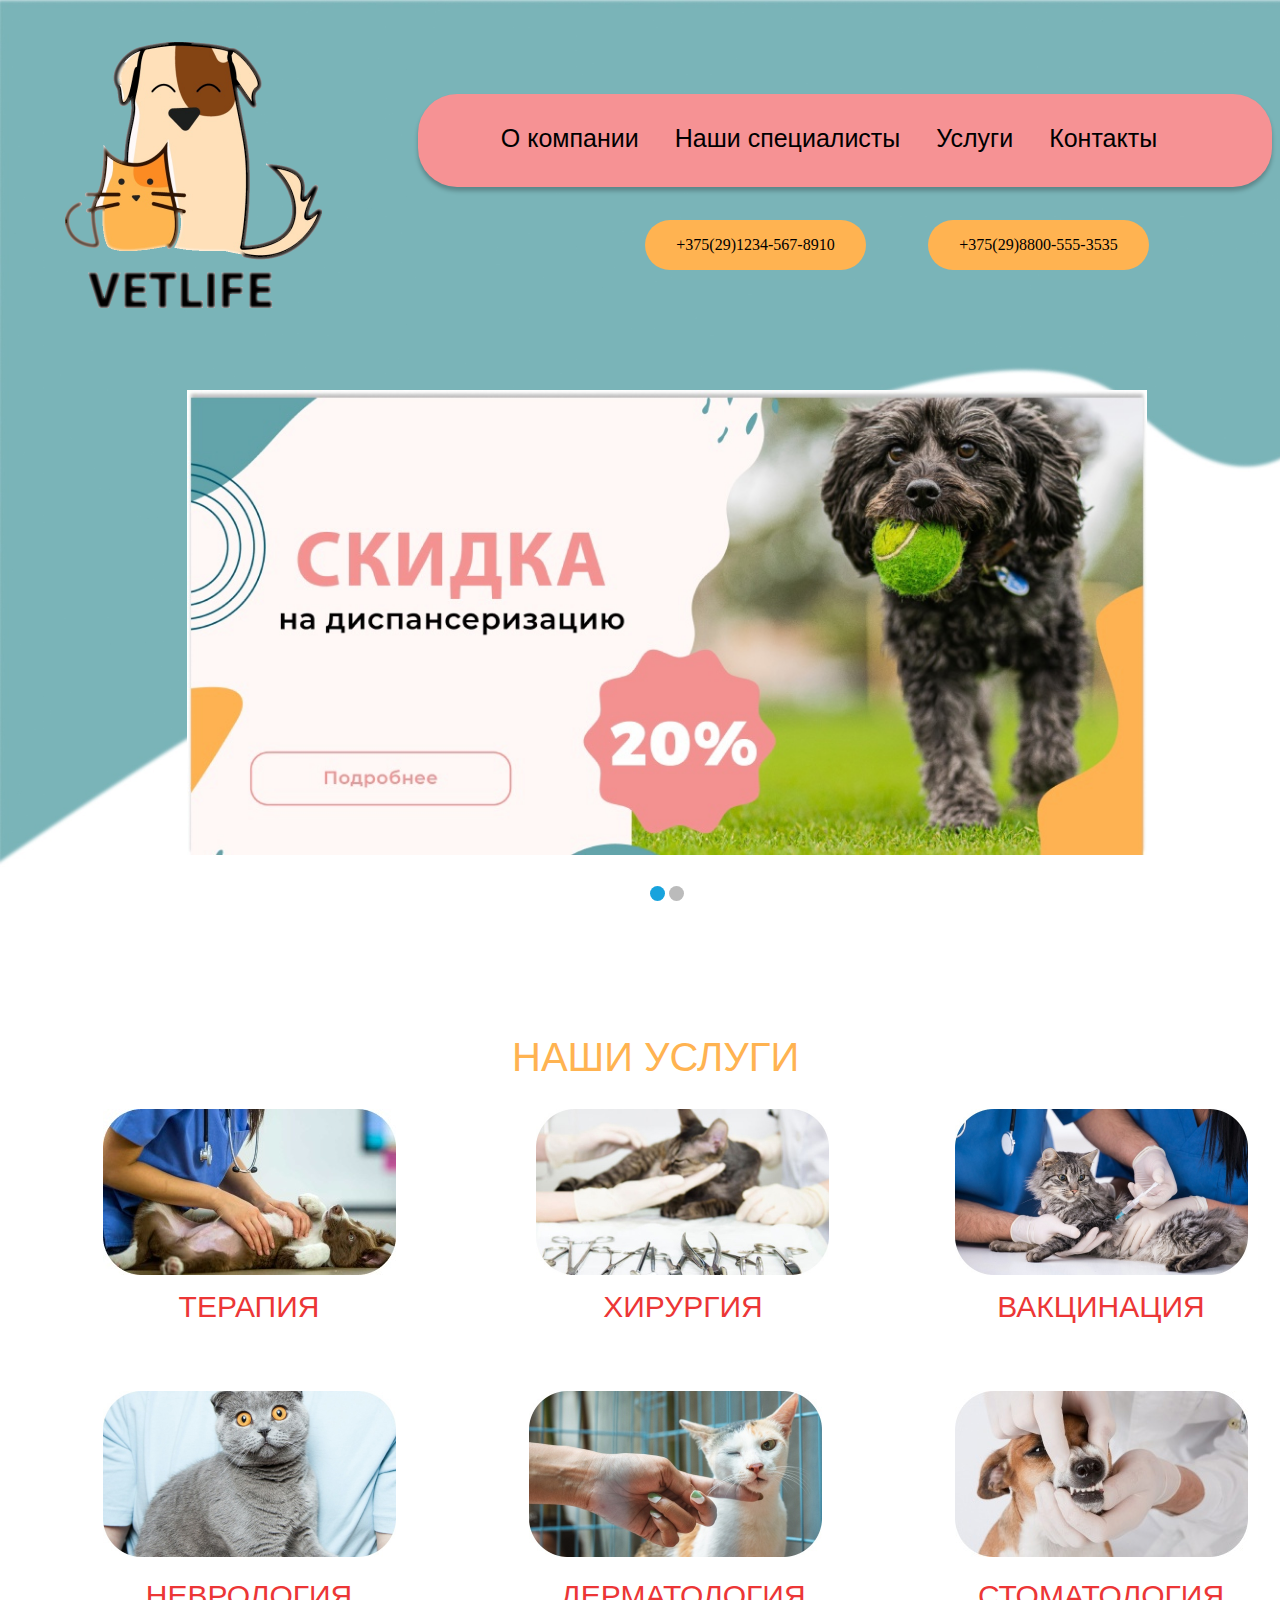
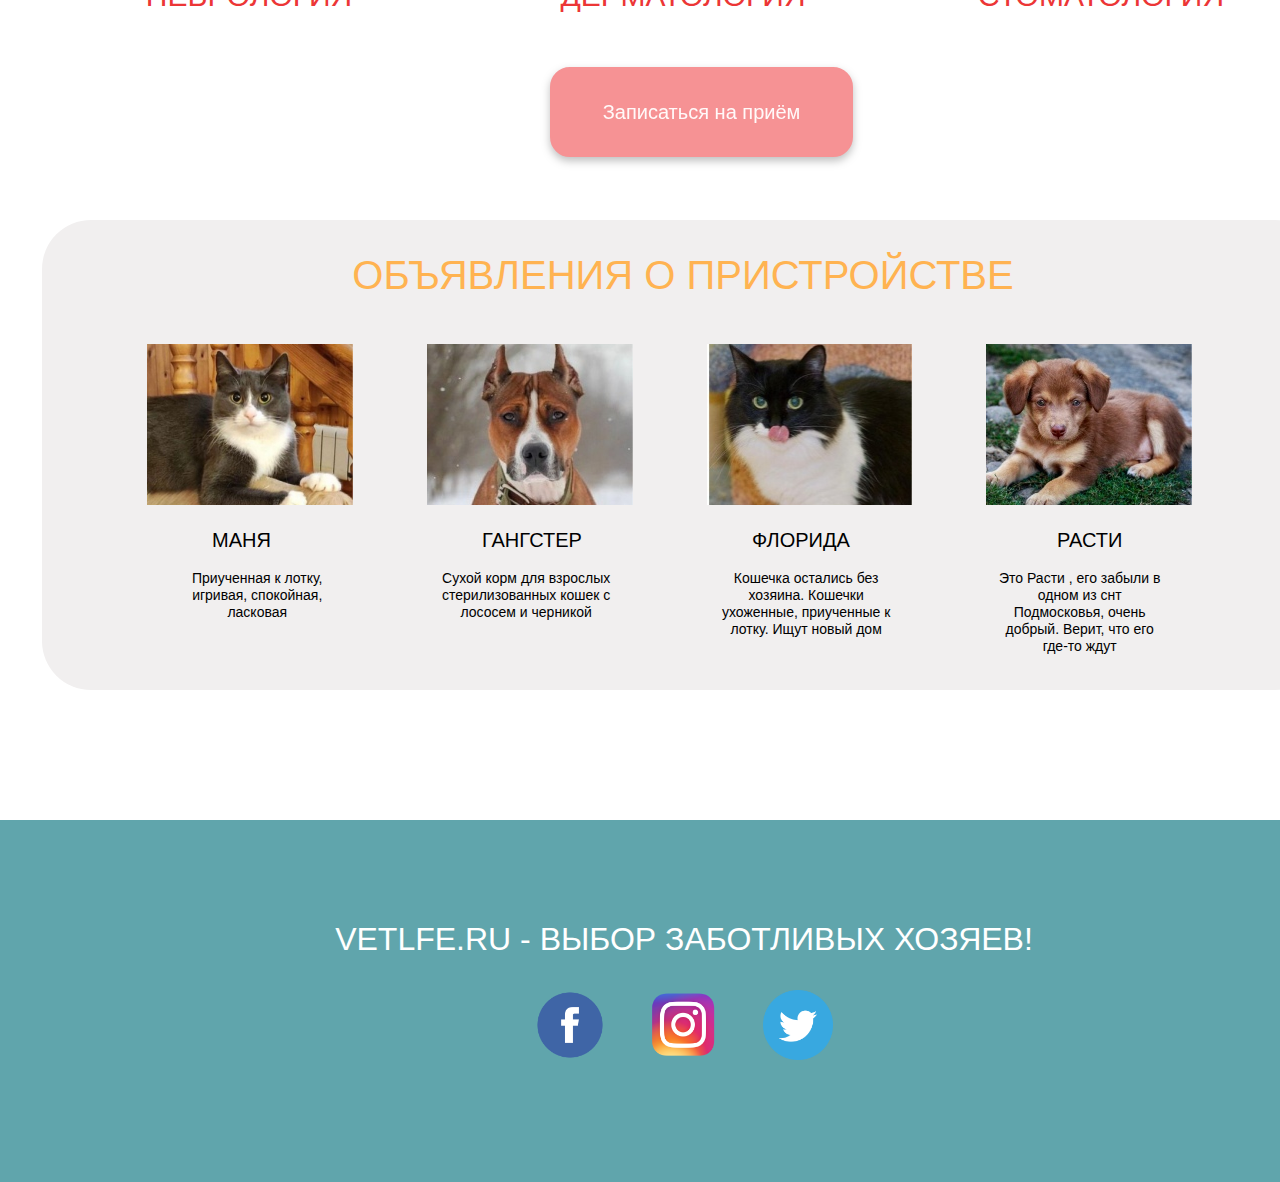
<file: index.html>
<!DOCTYPE html>
<HTML>
<head>
	<title>Test</title>
	<meta charset="utf-8">
<link rel="stylesheet" href="Style.css">
</head>
<body>
	<section class="main-part">
		<div class ="Oglav">
	       <img src="Photo/vid.jpg" class="color-vector">
				<img class="photo-dog" src="Photo/dog.png">
		<section class="novigation">
			<nav class="novigation-words">
		      	<a href="index2.html">О компании</a>
              	<a href="index3.html">Наши специалисты</a>
              	<a href="#">Услуги</a>
              	<a href="" target="_blank ">Контакты</a>
			</nav>
		</section>
<div class="telephone1"><p class="phone-text">+375(29)1234-567-8910</p></div>
<div class="telephone2"><p class="phone-text">+375(29)8800-555-3535</p></div>
	<div class="all">
		<input checked type="radio" name="respond" id="desktop">
			<article id="slider">
				<input checked type="radio" name="slider" id="switch1">
				<input type="radio" name="slider" id="switch2">
					<div id="slides">
						<div id="overflow" class="contaner">
							<div class="image">
								<article><img src="Photo/advert1.jpg" class="advert"></article>
								<article><img src="Photo/advert2.jpg" class="advert"></article>
							</div>
						</div>
					</div>
				<div id="controls">
				   <label for="switch1"></label>
				   <label for="switch2"></label>
				</div>
				<div id="active">
				   <label for="switch1"></label>
				   <label for="switch2"></label>
				</div>
			</article>
	</div>
		</div>
		<section class="Service">
			<div class="top-text"><p>НАШИ УСЛУГИ</p></div>
				<img src="Photo/pict1.jpg" class ="picture1">
					<div class="terapi"><p class="text">ТЕРАПИЯ</p></div>
				<img src="Photo/pict2.jpg" class ="picture2">
					<div class="surgery"><p class="text">ХИРУРГИЯ</p></div>
				<img src="Photo/pict3.jpg" class ="picture3">
					<div class="vacination"><p class="text">ВАКЦИНАЦИЯ</p></div>
				<img src="Photo/pict4.jpg" class ="picture4">
					<div class="nevrology"><p class="text">НЕВРОЛОГИЯ</p></div>
				<img src="Photo/pict5.jpg" class ="picture5">
					<div class="dermatology"><p class="text">ДЕРМАТОЛОГИЯ</p></div>
				<img src="Photo/pict6.jpg" class ="picture6">
					<div class="stomotology"><p class="text">СТОМАТОЛОГИЯ</p></div>
				<button class="RegistrOnTerapy">Записаться на приём</button>
		</section>
		<section class="ads">
			<p class="text-ads">ОБЪЯВЛЕНИЯ О ПРИСТРОЙСТВЕ</p>
			<div class ="image-ads">
			   <img src="Photo/ads1.jpg" class="adsphoto1">
			   <img src="Photo/ads2.jpg" class="adsphoto2">
			   <img src="Photo/ads3.jpg" class="adsphoto3">
			   <img src="Photo/ads4.jpg" class="adsphoto4">
			</div>
			<p class="name-animal1">МАНЯ</p>
			<p class="name-animal2">ГАНГСТЕР</p>
			<p class="name-animal3">ФЛОРИДА</p>
			<p class="name-animal4">РАСТИ</p>
			
			<p class="description1">Приученная к лотку,<br> игривая, спокойная,<br> ласковая</p>
			<p class="description2">Сухой корм для взрослых<br>стерилизованных кошек с<br> лососем и черникой</p>
			<p class="description3">Кошечка остались без<br> хозяина. Кошечки<br> ухоженные, приученные к<br> лотку. Ищут новый дом</p>
			<p class="description4">Это Расти , его забыли в<br> одном из снт<br> Подмосковья, очень<br> добрый. Верит, что его<br> где-то ждут</p>
		</section>
		<footer class="footer1">
		<p class="text-footer">vetlfe.ru - выбор заботливых хозяев!</p>
			<div class="Network">
			<img src= "Photo/facebook.png" class="netimg">
			<img src="Photo/inst.png" class="netimg">
			<img src="Photo/twitter.png" class="netimg">
			</div>
		</footer>
     </section>
</body>
	<script src="Code.js"></script>
</HTML>
</file>
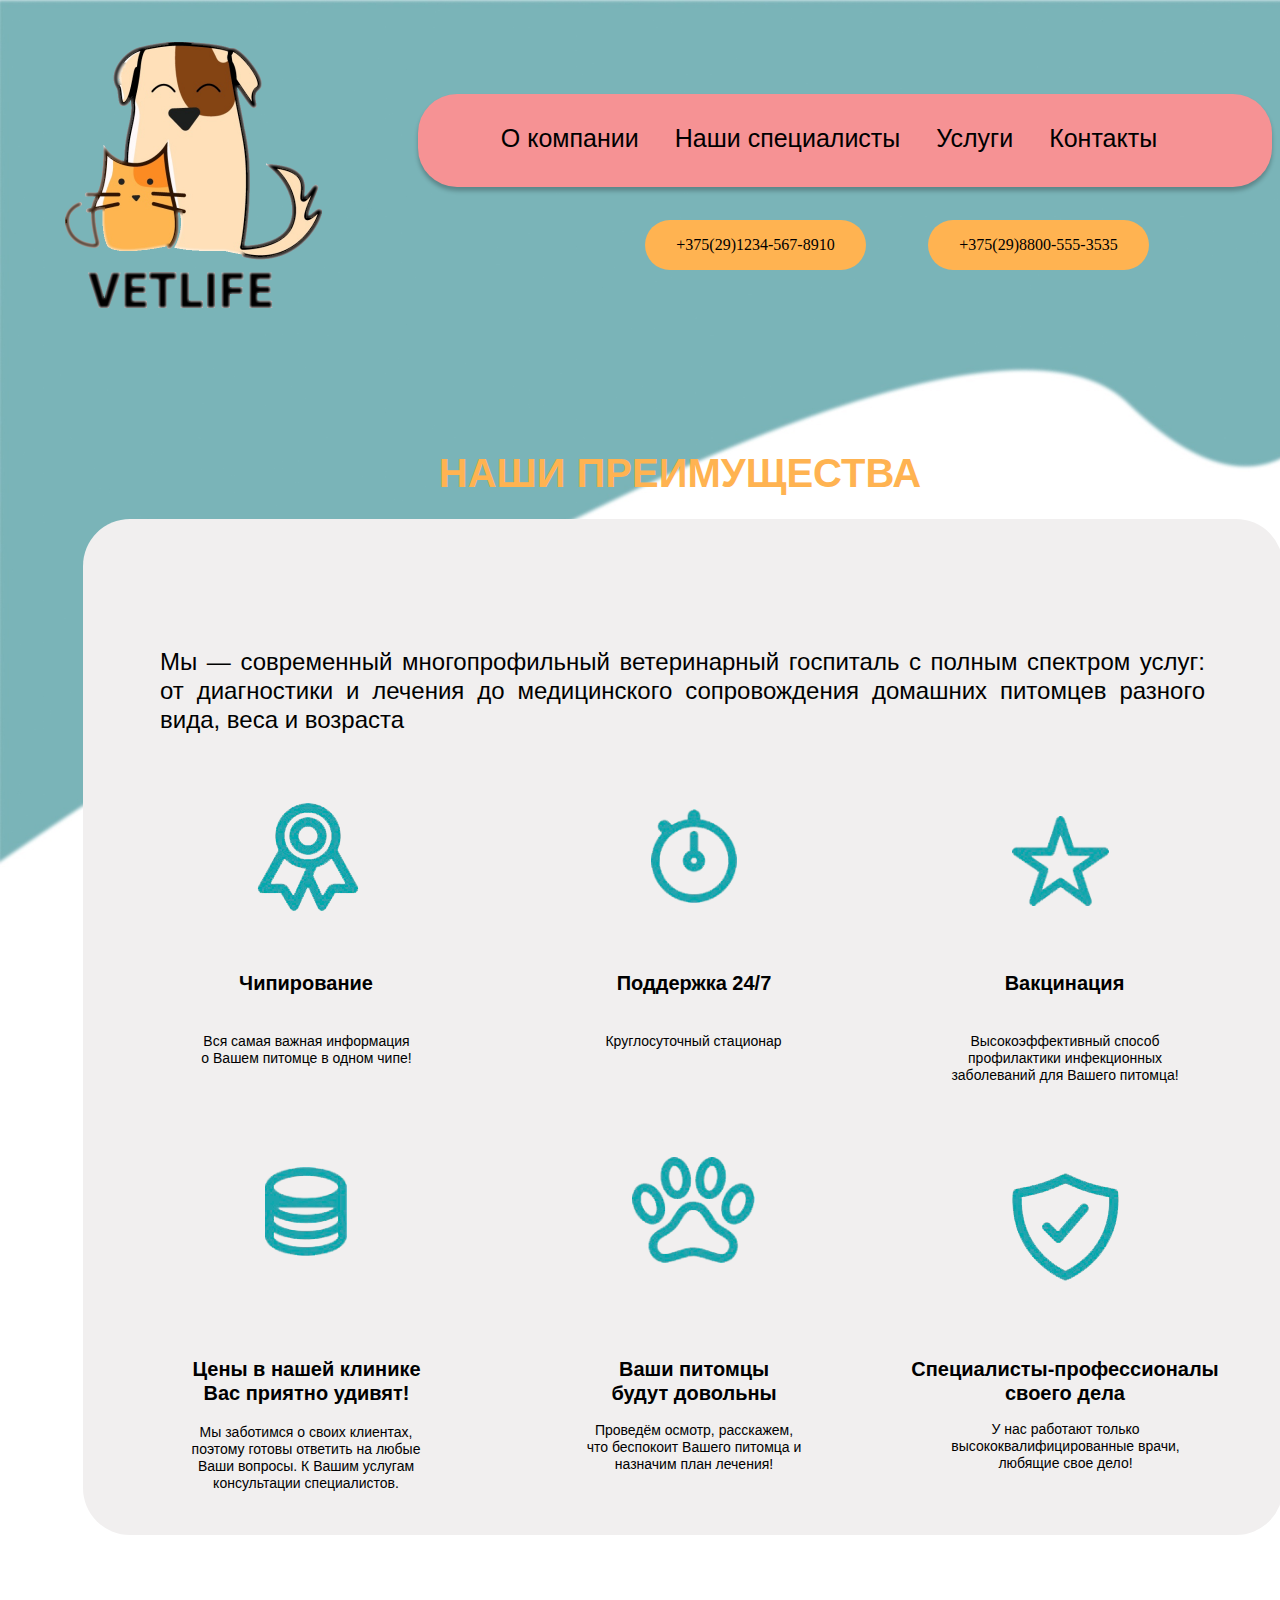
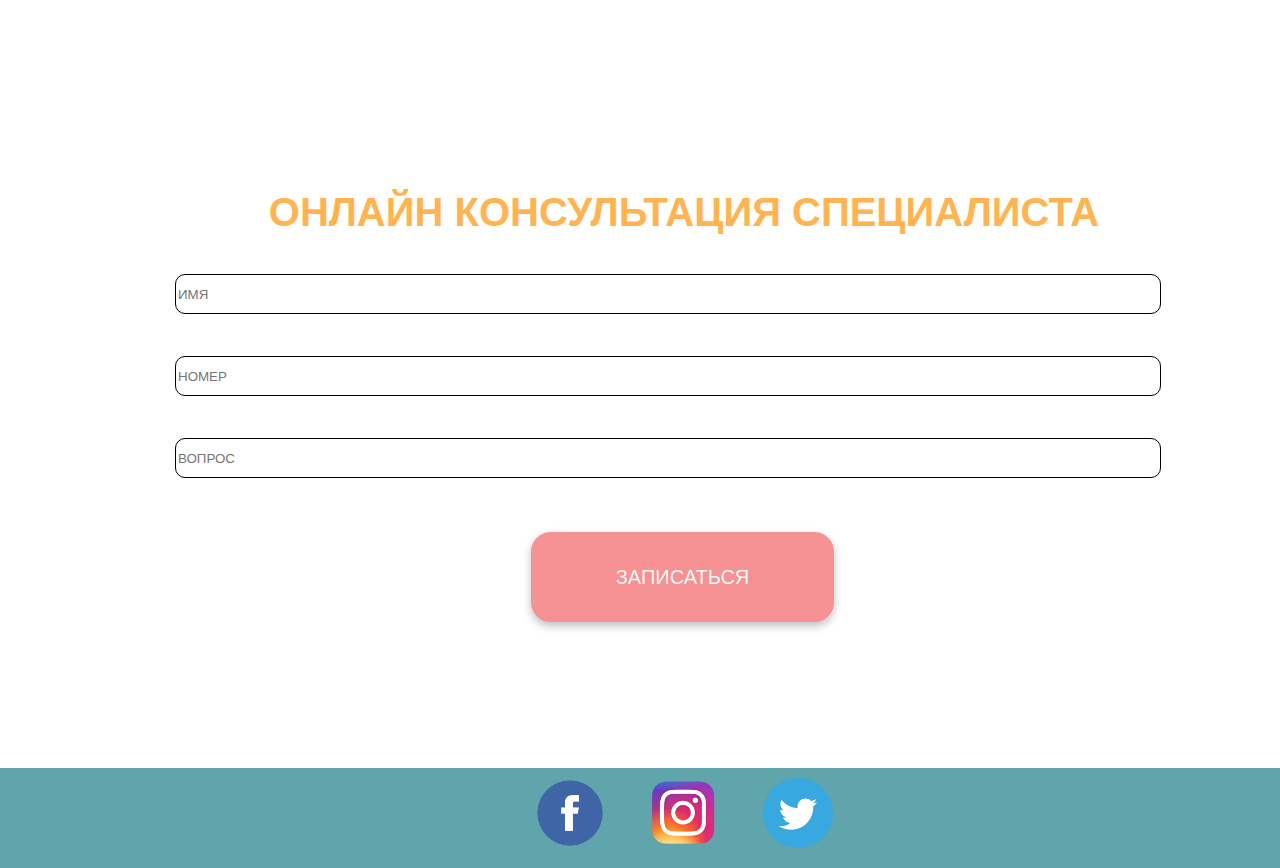
<file: index2.html>
<!DOCTYPE html>
<html>
<head>
	<title>Test</title>
	<meta charset="utf-8">
<link rel="stylesheet" href="Style.css">
</head>
<body>
	<section class="main-part2">
		<div class ="Oglav"> 
				<img src="Photo/vid.jpg" class="color-vector">
			<img class="photo-dog" src="Photo/dog.png">
		<section class="novigation">
			<nav class="novigation-words">
		      	<a href=index2.html>О компании</a>
              	<a href="index3.html">Наши специалисты</a>
              	<a href="#">Услуги</a>
              	<a href="">Контакты</a>
			</nav>
		</section>
<div class="telephone1"><p class="phone-text">+375(29)1234-567-8910</p></div>
<div class="telephone2"><p class="phone-text">+375(29)8800-555-3535</p></div>
		</div>
	 <section class="Prioriti">
		<div class="name-prior"><p>НАШИ ПРЕИМУЩЕСТВА</p></div>
			<div class="inf-block">
		      <p class="inf-text1">Мы — современный многопрофильный ветеринарный госпиталь с полным спектром услуг: от диагностики и лечения до медицинского сопровождения домашних питомцев разного вида, веса и возраста</p>
		 <section class="inf-text">
		<div>
			<img src="Photo/znachek.png" class="znachek">
				<p class="zagol1">Чипирование</p>
				<p class="text-zagol1">Вся самая важная информация о Вашем питомце в одном чипе!</p>
		</div>
		 <div>
			 <img src="Photo/clock.png" class="clock">
				<p class="zagol2">Поддержка 24/7</p>
				<p class="text-zagol2">Круглосуточный стационар</p>
		</div>
		<div> 
			<img src="Photo/coin.png" class="coin">
				<p class="zagol3">Вакцинация</p>
				<p class="text-zagol3">Высокоэффективный способ профилактики инфекционных заболеваний для Вашего питомца!</p>
		</div>
		<div> 
			<img src="Photo/foot.png" class="foot">
				<p class="zagol4">Цены в нашей клинике Вас приятно удивят!</p>
				<p class="text-zagol4">Мы заботимся о своих клиентах, поэтому готовы ответить на любые Ваши вопросы. К Вашим услугам консультации специалистов.</p>
		</div>
		<div>
			<img src="Photo/shield.png" class="shield">
				<p class="zagol5">Ваши питомцы будут довольны</p>
				<p class="text-zagol5">Проведём осмотр, расскажем, что беспокоит Вашего питомца и назначим план лечения!</p>
		</div>
		<div> 
			<img src="Photo/star.png" class="star">
				<p class="zagol6">Специалисты-профессионалы<br> своего дела</p>
				<p class="text-zagol6">У нас работают только высококвалифицированные врачи, любящие свое дело!</p>
		</div>
			</section>
		 	</div>
	 </section>
			<div>
				<p class="consultation">Онлайн Консультация специалиста</p>
					<input class="vvod1" placeholder="ИМЯ" type="text">
					<input class="vvod2" placeholder="НОМЕР"  type="text">
					<input class="vvod3" placeholder="ВОПРОС"  type="text">
						<button class="registr">ЗАПИСАТЬСЯ</button>
			</div>
				<footer class="footer2">
					<div class="Network2">
						<img src= "Photo/facebook.png" class="netimg">
						<img src="Photo/inst.png" class="netimg">
						<img src="Photo/twitter.png" class="netimg">
					</div>
				</footer>
	</section>
	
</body>
</html>
</file>
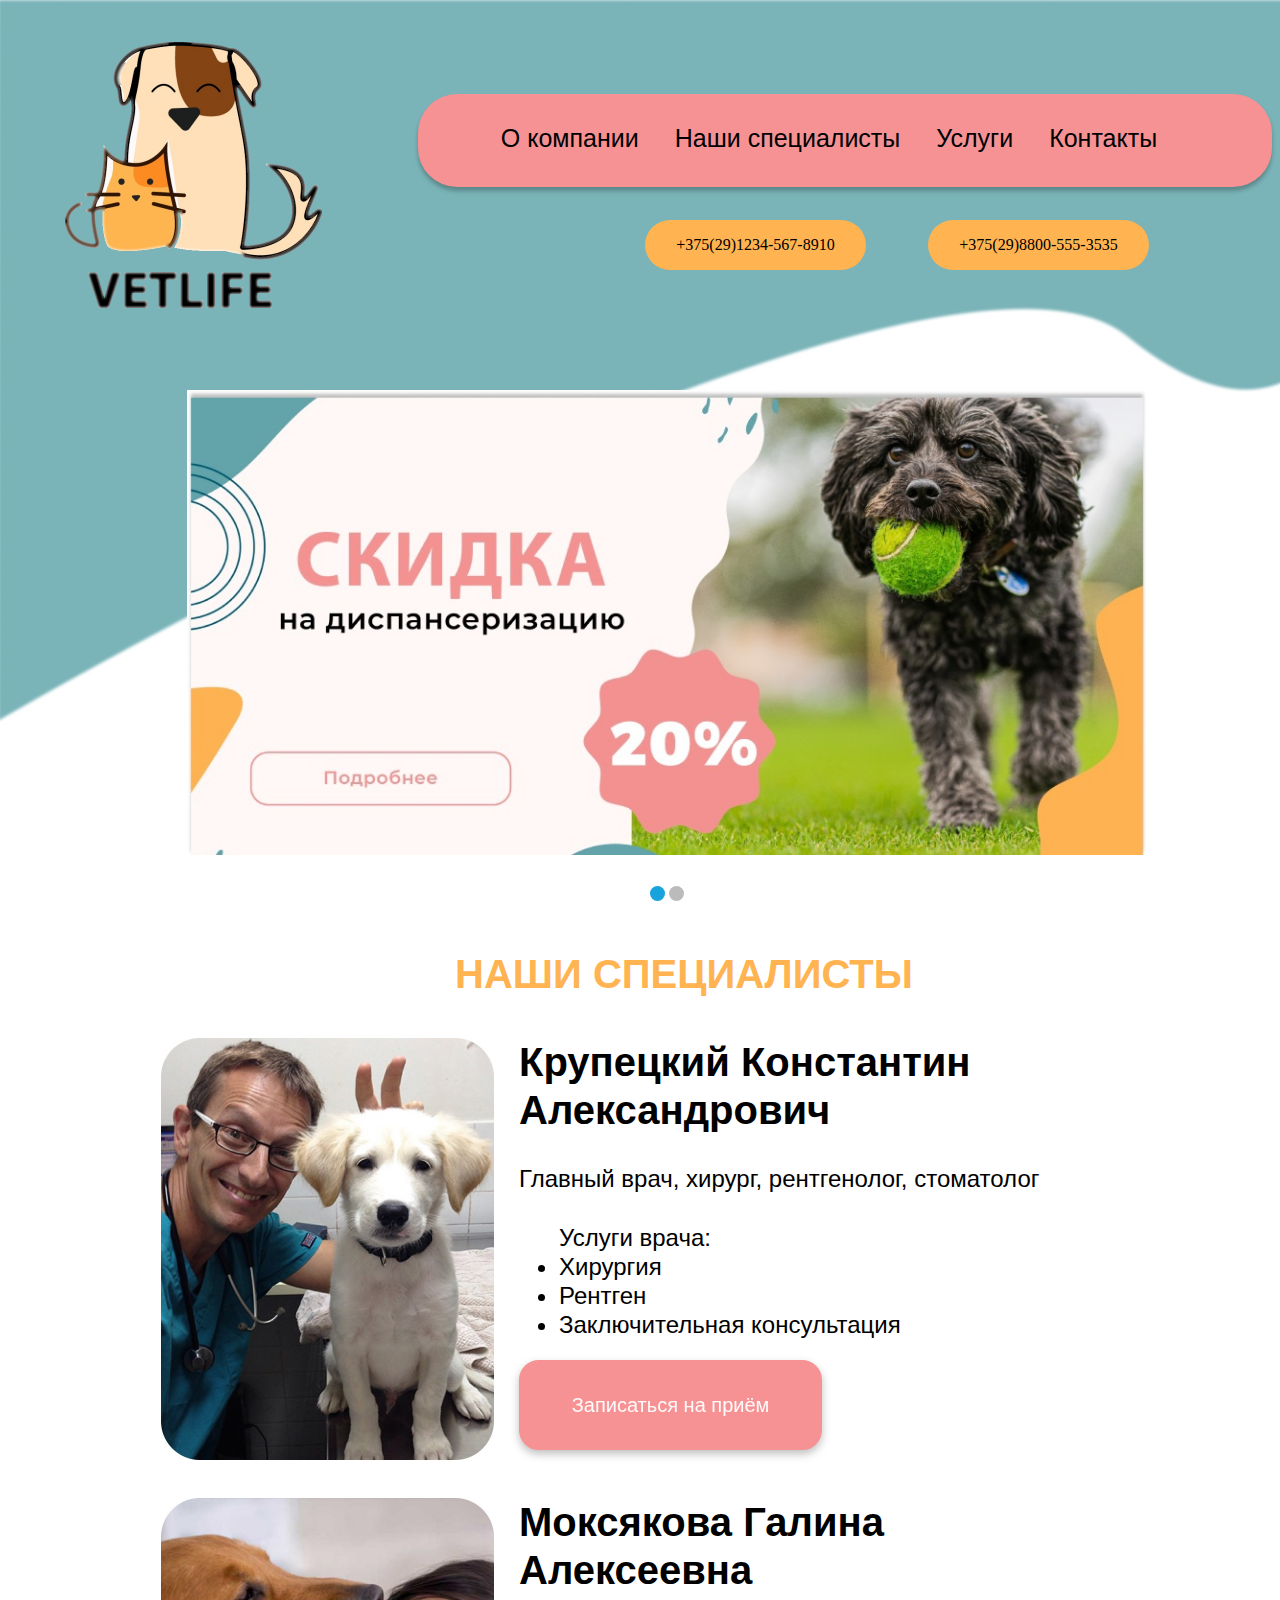
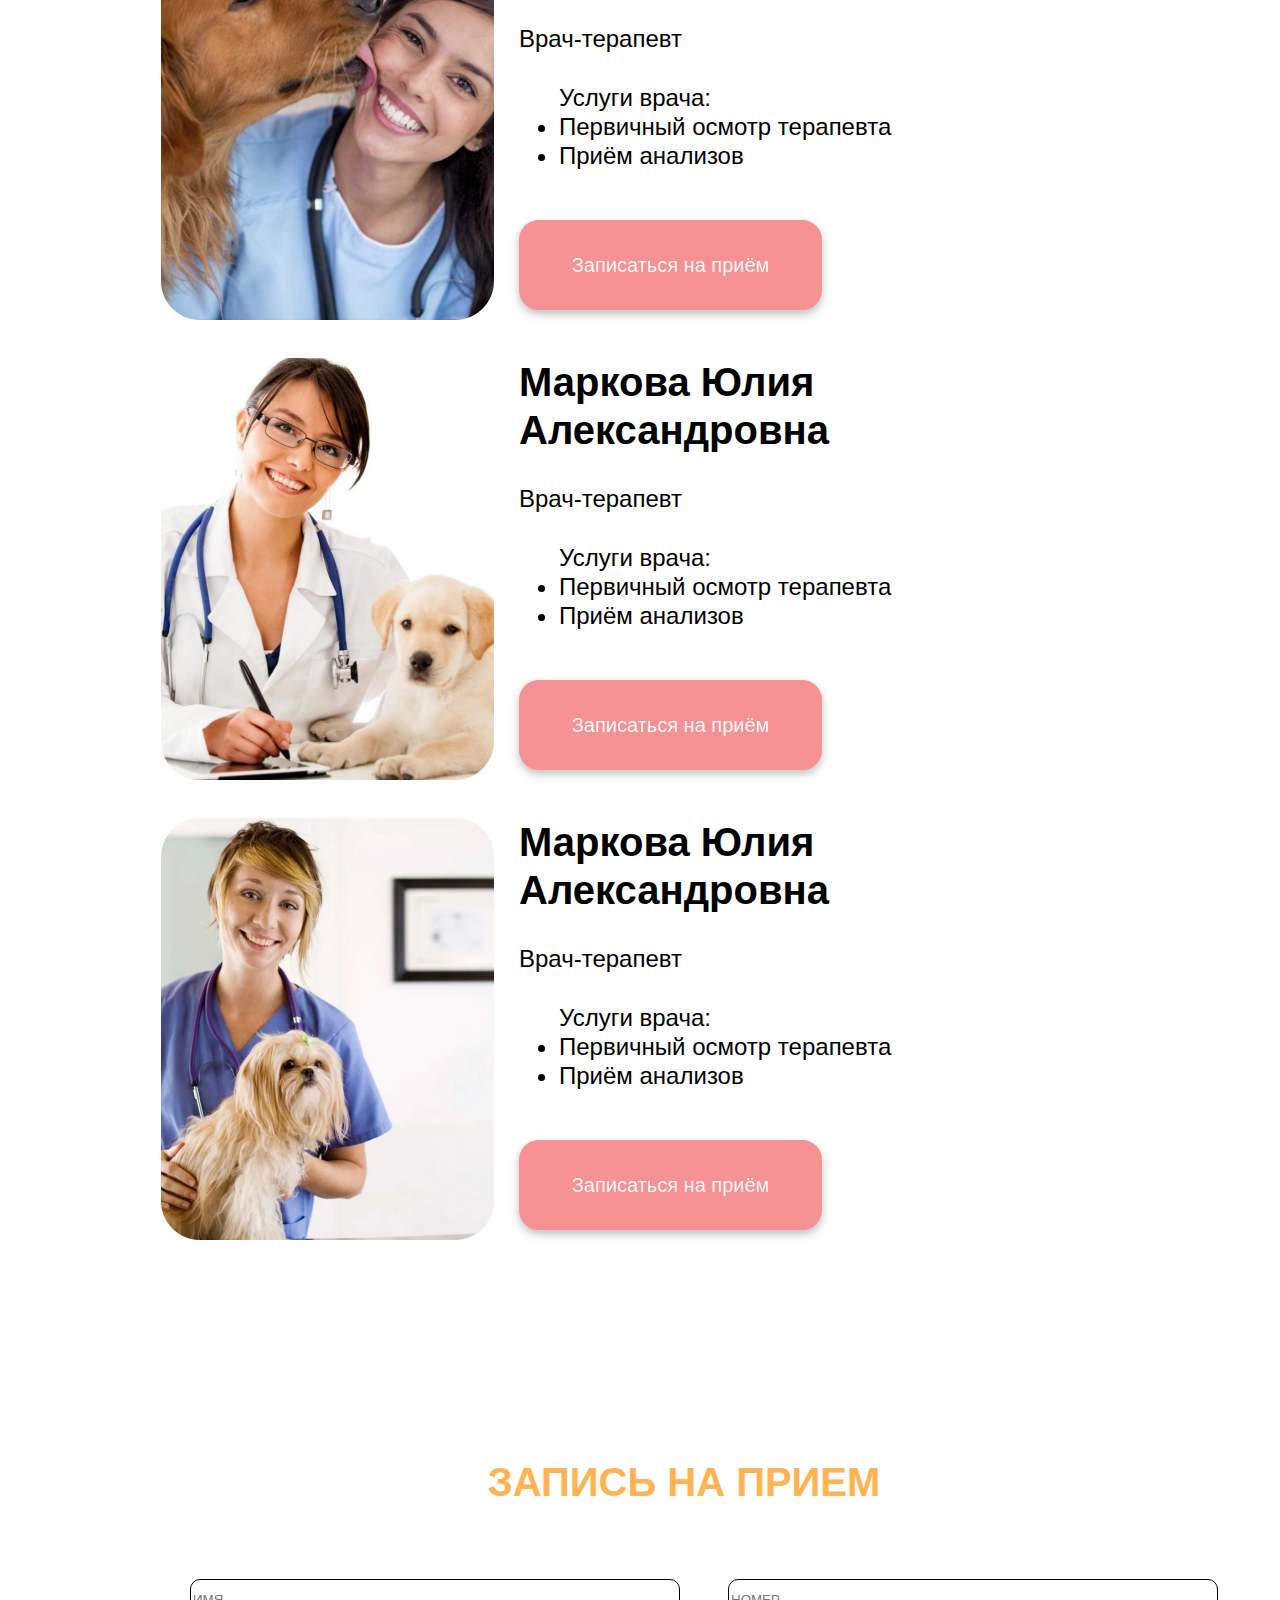
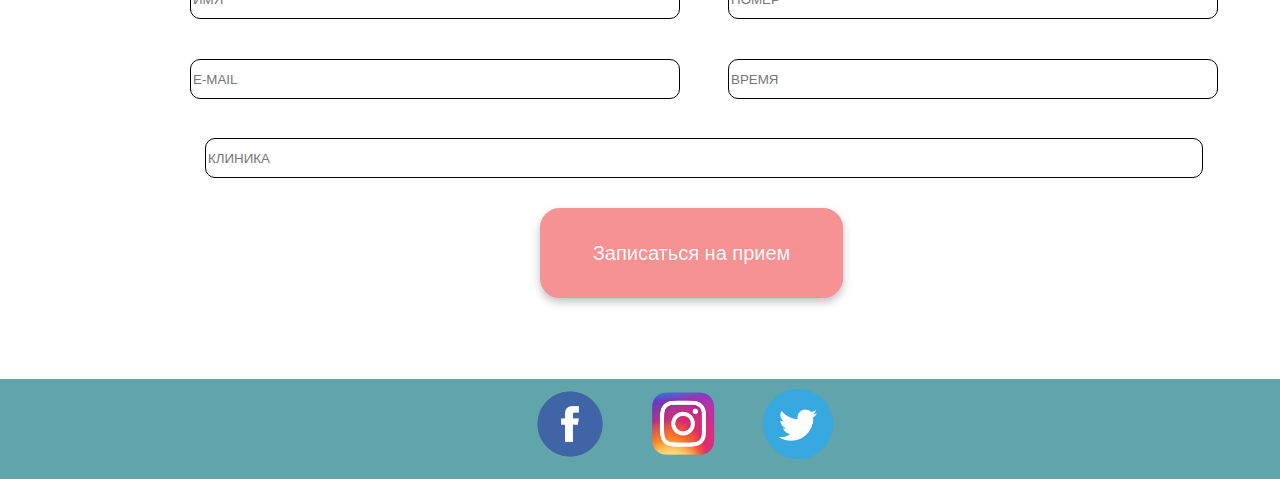
<file: index3.html>
<!DOCTYPE html>
<HTML>
<head>
	<title>Test</title>
	<meta charset="utf-8">
<link rel="stylesheet" href="Style.css">
</head>
<body>
	<section class="main-part3">
		<div class ="Oglav">
	       <img src="Photo/vid.jpg" class="color-vector-2">
				<img class="photo-dog" src="Photo/dog.png">
		<section class="novigation">
			<nav class="novigation-words">
		      	<a href="index2.html">О компании</a>
              	<a href="#">Наши специалисты</a>
              	<a href="#">Услуги</a>
              	<a href="" target="_blank ">Контакты</a>
			</nav>
		</section>
<div class="telephone1"><p class="phone-text">+375(29)1234-567-8910</p></div>
<div class="telephone2"><p class="phone-text">+375(29)8800-555-3535</p></div>
	<div class="all">
		<input checked type="radio" name="respond" id="desktop">
			<article id="slider">
				<input checked type="radio" name="slider" id="switch1">
				<input type="radio" name="slider" id="switch2">
					<div id="slides">
						<div id="overflow" class="contaner">
							<div class="image">
								<article><img src="Photo/advert1.jpg" class="advert"></article>
								<article><img src="Photo/advert2.jpg" class="advert"></article>
							</div>
						</div>
					</div>
				<div id="controls">
				   <label for="switch1"></label>
				   <label for="switch2"></label>
				</div>
				<div id="active">
				   <label for="switch1"></label>
				   <label for="switch2"></label>
				</div>
		  </article>
   </div>
		</div>
	<div class="text-special"><p>НАШИ СПЕЦИАЛИСТЫ</p></div>
		<section class="specialists">
			<section class="doctor-1">
			  <img src="Photo/doct1.jpg" class="photo-doc">
				<div class="text-block">
				  <p>Крупецкий Константин Александрович</p>
				  <h1>Главный врач, хирург, рентгенолог, стоматолог</h1> 
						<ul>Услуги врача:
							<li>Хирургия</li>
							<li>Рентген</li>
							<li>Заключительная консультация</li>
						</ul>
					<button class="button-reg1">Записаться на приём</button>
				</div>
			</section>
			<section class="doctor-2">
			  <img src="Photo/doct2.jpg" class="photo-doc">
				<div class="text-block">
				  <p>Моксякова Галина Алексеевна</p>
				  <h1>Врач-терапевт</h1> 
						<ul>Услуги врача:
							<li>Первичный осмотр терапевта</li>
							<li>Приём анализов</li>
						</ul>
					<button class="button-reg1">Записаться на приём</button>
				</div>
			</section>
			<section class="doctor-3">
			  <img src="Photo/doct3.jpg" class="photo-doc">
				<div class="text-block">
				  <p>Маркова Юлия Александровна</p>
				  <h1>Врач-терапевт</h1> 
						<ul>Услуги врача:
							<li>Первичный осмотр терапевта</li>
							<li>Приём анализов</li>
						</ul>
					<button class="button-reg1">Записаться на приём</button>
				</div>
			</section>
				<section class="doctor-4">
			  		<img src="Photo/doct4.jpg" class="photo-doc">
						<div class="text-block">
							<p>Маркова Юлия Александровна</p>
							<h1>Врач-терапевт</h1> 
								<ul>Услуги врача:
									<li>Первичный осмотр терапевта</li>
									<li>Приём анализов</li>
								</ul>
					<button class="button-reg1">Записаться на приём</button>
				</div>
			</section>
		</section>
		<section class="record">
		 <p >ЗАПИСЬ НА ПРИЕМ</p>
					<div>
						<div class="inputblock1">
							<input class="inputrec" placeholder="ИМЯ"  type="text">
							<input class="inputrec" placeholder="E-MAIL"  type="text">
						</div>
						<div class="inputblock2">
							<input class="inputrec" placeholder="НОМЕР"  type="text">
							<input class="inputrec" placeholder="ВРЕМЯ"  type="text">
						</div>
						<input class="inputrec1" placeholder="КЛИНИКА"  type="text">
					</div>
			<button class="record-button">Записаться на прием</button>
		</section>
		<footer class="footer3">
					<div class="Network2">
						<img src= "Photo/facebook.png" class="netimg">
						<img src="Photo/inst.png" class="netimg">
						<img src="Photo/twitter.png" class="netimg">
					</div>
				</footer>
	</section>
</body>
</HTML>
</file>
<file: Style.css>
* {
  box-sizing: border-box;
}
@font-face {
	font-family: sans-serif;
	src: url('../fonts/Inter-VariableFont_slnt,wght.eot');
	src: local('☺'), url('../fonts/Inter-VariableFont_slnt,wght.woff') format('woff'), url('../fonts/Inter-VariableFont_slnt,wght.ttf') format('truetype'), url('../fonts/Inter-VariableFont_slnt,wght.svg') format('svg');
	font-weight: 500;
	font-style: normal;
}
html, body {
height: 100%;
width: 100%;
 padding: 0;
 margin: 0;
background: white;
}
.main-part, .main-part2,.main-part3{
width: 1368px;
height: 2782px;
margin: auto;
position: relative;
border-radius: 10px;
box-shadow: 0px 5px 10px #522f2f;
}
.main-part2{
	height: 2468px;
}
.main-part3{
	height: 3679px;
}
.Oglav{
position: absolute;
width: 1368px;
height: 867px;
}
.color-vector{
position: relative;
width: 1368px;
height: 867px;
top: 0px;
}
.photo-dog{
position: absolute;
width: 257px;
height: 279px;
left: 65px;
top: 42px;
}
.novigation-words{ 
	text-align: center;
	padding-top: 30px;
}
.novigation{
position: absolute;
width: 854px;
height: 93px;
left: 368px;
top: 94px;
background: #F69294;
box-shadow: 0px 4px 4px rgba(0, 0, 0, 0.25);
border-radius: 39px;
margin-left: 50px;
}
.novigation a {
	margin-right: 32px;
    text-decoration: none;
    color: black;
    font-family: sans-serif;
    font-size: 25px
    
}
.telephone1{
position: absolute;
width: 221px;
height: 50px;
left: 645px;
top: 220px;
text-align: center;
background: #FFB351;
border-radius: 29px;
font-weight: 500;
}
.telephone2{
position: absolute;
width: 221px;
height: 50px;
left: 928px;
top: 220px;
background: #FFB351;
border-radius: 29px;
text-align: center;
font-weight: 500;
}
.Service{
	width: 1368px;
	height: 900px;
}
.top-text{
position: absolute;
width:380px
height: 70px;
left: 512px;
top: 993px;
font-family: sans-serif;
font-style: normal;
font-weight: 500;
font-size: 40px;
line-height: 48px;
text-align: center;
text-transform: uppercase;
color: #FFB351;
}
.picture1,.picture2,.picture3,.picture4,.picture5,.picture6{
position: absolute;
width: 293px;
height: 166px;
}
.picture1{
left: 103px;
top: 1109px;
}
.picture2{
left: 536px;
top: 1109px;
}
.picture3{
left: 955px;
top: 1109px;	
}
.picture4{
left: 103px;
top: 1391px;
}
.picture5{
left: 529px;
top: 1391px;	
}
.picture6{
left: 955px;
top: 1391px;
}
.terapi,.surgery,.vacination,.nevrology,.dermatology,.stomotology{
font-family: sans-serif;
font-style: normal;
font-weight: 500;
font-size: 30px;
line-height: 36px;
text-align: center;
text-transform: uppercase;
color: #EC3636;
position: absolute;
width: 380px;
height: 23px;
margin-top: 0;
}
.text{
	margin-top: 0;
}
.terapi{
left: 59px;
top: 1289px;
}
.surgery{
left: 493px;
top: 1289px;	
}
.vacination{
left: 911px;
top: 1289px;	
}
.nevrology{
left: 59px;
top: 1578px;	
}
.dermatology{
left: 493px;
top: 1578px;	
}
.stomotology{
left: 911px;
top: 1578px;	
}
.RegistrOnTerapy{
position: absolute;
width: 303.06px;
height: 90px;
left: 550px;
top: 1667px;
filter: drop-shadow(0px 4px 4px rgba(0, 0, 0, 0.25));
border: 2px solid #F69294;
border-radius: 20px;
background: #F69294;
font-size: 20px;
color: #FFF9F9;
cursor: pointer;
}
.ads{
position: absolute;
width: 1282px;
height: 470px;
left: 42px;
top: 1820px;
background: #F1EFEF;
border-radius: 49px;	
}
.image-ads{
width: 1282px;
height: 161px;
position: absolute;
top: 124px;
display: block;
padding-left: 70px;
}
.text-ads{
position: relative;
width: 1282px;
height: 61px;
top: 31px;
font-family: sans-serif;
font-style: normal;
font-weight: 500;
font-size: 40px;
line-height: 48px;
text-transform: uppercase;
color: #FFB351;
margin-top: 0;
text-align: center;
}
.adsphoto1, .adsphoto2, .adsphoto3, .adsphoto4{
width: 205.79px;
height: 161px;
margin: 0 35px 0 35px;
}
.name-animal1,.name-animal2,.name-animal3,.name-animal4{
font-family: sans-serif;
font-style: normal;
font-weight: 500;
font-size: 20px;
line-height: 24px;
color: #000000;
position: absolute;
margin: 0;
}
.name-animal1{
top: 308px;
left: 170px;
}
.name-animal2{
top: 308px;
left: 440px;
}
.name-animal3{
top: 308px;
left: 710px;
}
.name-animal4{
top: 308px;
left: 1015px;
}
.description1,.description2,.description3,.description4{
font-family: sans-serif;
font-style: normal;
font-weight: 500;
font-size: 14px;
line-height: 17px;
text-align: center;
color: #000000;
position: absolute;
margin: 0;
}
.description1{
top: 350px;
left: 150px;
}
.description2{
top: 350px;
left: 400px;	
}
.description3{
top: 350px;
left: 680px;
}
.description4{
top: 350px;
left: 957px;
}
.footer1{
position: absolute;
width: 1368px;
height: 362px;
left: 0px;
top: 2420px;
background: #60A5AC;
}
.text-footer{
position: relative;
width: 100%;
height: 61px;
text-align: center;
font-family: sans-serif;
font-style: normal;
font-weight: 500;
font-size: 32px;
line-height: 39px;
text-transform: uppercase;
color: #FFFFFF;
margin-top: 100px;
}
.Network{
    display: block;
    width: 1368px;
	height: 80px;
    position: absolute;
    top: 0;
    left: 0;
    overflow: auto;
    text-align: center;
	margin-top: 170px;
}
.netimg{
	width: 70px;
	height: 70px;
	margin: 0 20px 0 20px;
}

/* ВТОРАЯ СТРАНИЦА*/
.Prioriti{
	position: absolute;
	width: 100%;
	height: 1200px;
top: 449px;
}
.name-prior{
position: absolute;
width: 938px;
height: 61px;
left: 211px;
top: 0;
font-family: sans-serif;
font-style: normal;
font-weight: 800;
font-size: 40px;
line-height: 48px;
text-align: center;
text-transform: uppercase;
color: #FFB351;
}
.name-prior p {
margin: 0;
}
.inf-block{
position: absolute;
width: 1200px;
height: 1016px;
margin: 0px 83px 0px 83px;
background: #F1EFEF;
border-radius: 47px;
top: 70px;
}
.inf-text1{
position: absolute;
width: 1045px;
height: 119px;
left: 77px;
top: 104px;

font-family: sans-serif;
font-style: normal;
font-weight: 400;
font-size: 24px;
line-height: 29px;
text-align: justify;

color: #000000
}
.znachek{
position: relative;
height: 112px;
width: 112px;
left: 169px;
top: 282px;
}
.clock{
position: absolute;
width: 85.94px;
height: 93.8px;
left: 568px;
top: 290px;	
}
.coin{
position: absolute;
width: 81.75px;
height: 88.56px;
left: 182px;
top: 648.22px;	
}
.foot{
position: absolute;
height: 105.74999237060547px;
width: 123.37467956542969px;
left: 549px;
top: 638px;
border-radius: 0px;
	
}
.shield{
position: absolute;
width: 119px;
height: 120px;
left: 923px;
top: 648px;	
}
.star{
height: 90px;
width: 97px;
left: 929px;
top: 297px;
position: absolute;
}
.zagol1,.zagol2,.zagol3,.zagol4,.zagol5,.zagol6{
position: absolute;
font-family: sans-serif;
font-style: normal;
font-weight: 700;
font-size: 20px;
line-height: 24px;
text-align: center;
color: #000000;
}
.zagol1{
width: 136px;
height: 24px;
left: 155px;
top: 432px;
}
.zagol2{
width: 170px;
height: 24px;
left: 526px;
top: 432px;
}
.zagol3{
width: 123px;
height: 24px;
left: 920px;
top: 432px;
}
.zagol4{
width: 235px;
height: 48px;
left: 106px;
top: 818px
}
.zagol5{
width: 166px;
height: 48px;
left: 528px;
top: 818px
}
.zagol6{
width: 318px;
height: 48px;
left: 823px;
top: 818px;
}
.text-zagol1,.text-zagol2,.text-zagol3,.text-zagol4,.text-zagol5,.text-zagol6{
position: absolute;
font-family: sans-serif;
font-style: normal;
font-weight: 400;
font-size: 14px;
line-height: 17px;
text-align: center;
color: #000000	
}
.text-zagol1{
width: 211px;
height: 74px;
left: 118px;
top: 500px;	
}
.text-zagol2{
width: 185px;
height: 79px;
left: 518px;
top: 500px;	
}
.text-zagol3{
width: 252px;
height: 107px;
left: 856px;
top:500px;	
}
.text-zagol4{
width: 248px;
height: 77px;
left: 99px;
top: 891px;	
}
.text-zagol5{
width: 218px;
height: 81px;
left: 502px;
top: 889px;	
}
.text-zagol6{
width: 237px;
height: 83px;
left: 864px;
top: 888px;	
}
.consultation{
position: absolute;
width: 1368px;
height: 61px;
top: 1748px;
font-family: sans-serif;
font-style: normal;
font-weight: 800;
font-size: 40px;
line-height: 48px;
text-align: center;
text-transform: uppercase;
color: #FFB351
}
.vvod1,.vvod2,.vvod3{
box-sizing: border-box;
position: absolute;
width: 986px;
height: 40px;
left: 175px;
background: #FFFFFF;
border: 1px solid #000000;
border-radius: 10px;
}
.vvod1{
	top: 1874px;
}
.vvod2{
	top: 1956px;
}
.vvod3{
	top: 2038px;
}
.registr{
position: absolute;
width: 303.06px;
height: 90px;
left: 531px;
top: 2132px;
filter: drop-shadow(0px 4px 4px rgba(0, 0, 0, 0.25));
border: 2px solid #F69294;
border-radius: 20px;
background: #F69294;
font-size: 20px;
color: #FFF9F9;
cursor: pointer;	
}
.footer2{
position: absolute;
width: 1368px;
height: 100px;
top: 2368px;
background: #60A5AC;
}
.color-vector-2{
position: relative;
width: 1368px;
height: 724px;
top: 0px;
}
.Network2{
    display: block;
    width: 1368px;
	height: 90px;
    overflow: auto;
    text-align: center;
	margin-top: 10px;
}
.specialists{
	width: 100%;
	height: 1850px;
	position: absolute;
	top: 1000px;
}
.doctor-1,.doctor-2,.doctor-3{
	width: 100%;
	height: 422px;
	margin: 38px 0 38px 0;
}
.text-special{
position: absolute;
width:100%;
height: 61px;
top: 910px;
font-family: sans-serif;
font-style: normal;
font-weight: 800;
font-size: 40px;
line-height: 48px;
color: #FFB351;
text-align: center;
}
.photo-doc{
position: absolute;
width: 333px;
height: 422px;
left: 161px;
}
.text-block{
display: block;
width: 600px;
height: 420px;
position: absolute;
left: 519px;
}
.text-block p{
font-family: sans-serif;
font-style: normal;
font-weight: 800;
font-size: 40px;
line-height: 48px;
color: #000000;
margin: 0;
}
.text-block h1, ul{
font-family: sans-serif;
font-style: normal;
font-weight: 500;
font-size: 24px;
line-height: 29px;
text-align: justify;
color: #000000;
margin: 30px 0 30px 0;
}
.button-reg1{
position: absolute;
width: 303.06px;
height: 90px;
filter: drop-shadow(0px 4px 4px rgba(0, 0, 0, 0.25));
border: 2px solid #F69294;
border-radius: 20px;
background: #F69294;
font-size: 20px;
color: #FFF9F9;
cursor: pointer;
top: 322px;
}
.record{
width: 100%;
height: 480px;
position: absolute;
top: 3018px;
margin: auto;
}
.record p{
width:100%;
height: 61px;
font-family: sans-serif;
font-style: normal;
font-weight: 800;
font-size: 40px;
line-height: 48px;
color: #FFB351;
text-align: center;
text-align: center;
}
.inputrec{
box-sizing: border-box;
width: 490px;
height: 40px;
background: #FFFFFF;
border: 1px solid #000000;
border-radius: 10px;
margin: 20px;
}
.inputblock1,.inputblock2{
	position: absolute;
	height: 40px;
	width: 490px ;
}
.inputblock1{
	left: 170px;
}
.inputblock2{
	right: 170px;
}
.inputrec1{
box-sizing: border-box;
position: absolute;
width: 998px;
height: 40px;
left: 205px;
top : 320px;
background: #FFFFFF;
border: 1px solid #000000;
border-radius: 10px;
}
.record-button{
position: absolute;
width: 303.06px;
height: 90px;
filter: drop-shadow(0px 4px 4px rgba(0, 0, 0, 0.25));
border: 2px solid #F69294;
border-radius: 20px;
background: #F69294;
font-size: 20px;
color: #FFF9F9;
cursor: pointer;
top: 390px;
left: 540px;
}
.footer3{
position: absolute;
width: 1368px;
height: 100px;
top: 3579px;
background: #60A5AC;
}
/*Анимация */
#slider {
    position: absolute;
	text-align: center;
   top: 390px;
	margin: 0 187.07px 0 187.07px;
}
#slider{
}
#slides article{
	width: 20%;
	float: left;
}
#slides .image{
	width: 500%;
	line-height: 0;
}
#overflow{
	width: 100%;
	overflow: hidden;
}
article img{
	width: 100%;
}
#desktop:checked ~ #slider{ 
	max-width: 960px; 
}
#switch1:checked ~ #controls 
#switch2:checked ~ #controls label:nth-child(1){
	background: url('prev.png') no-repeat;
	float: left;
	margin: 0 0 0 -84px;
	display: block;
	height: 68px;
	width: 68px;
}
#switch1:checked ~ #controls label:nth-child(2), 
#switch2:checked ~ #controls 
 label:nth-child(1){
	float: right;
	margin: 0 -84px 0 0;
	display: block;
	height: 68px;
	width: 68px;
}
label, a{
	cursor: pointer;
}
.all input{
	display: none;
}
#switch1:checked ~ #slides .image{
	margin-left: 0;
}
#switch2:checked ~ #slides .image{
	margin-left: -100%;
}
#controls{
	margin: -25% 0 0 0;
	width: 100%;
	height: 50px;
}
#active label{
	border-radius: 10px; 
	display: inline-block; 
	width: 15px;
	height: 15px;
	background: #bbb;
}
#active{
	margin: 23% 0 0;
	text-align: center;
}
#active label:hover{
	background: #76c8ff;
	border-color: #777 !important; 
}
#switch1:checked ~ #active label:nth-child(1),
#switch2:checked ~ #active label:nth-child(2),
#switch3:checked ~ #active{
	background: #18a3dd;
	border-color: #18a3dd !important;
}
#slides .image{
	transition: all 800ms cubic-bezier(0.770, 0.000, 0.175, 1.000);
}
#controls label:hover{ 
	opacity: 0.6;
}
#controls label{
	transition: opacity 0.2s ease-out;
}
</file>
